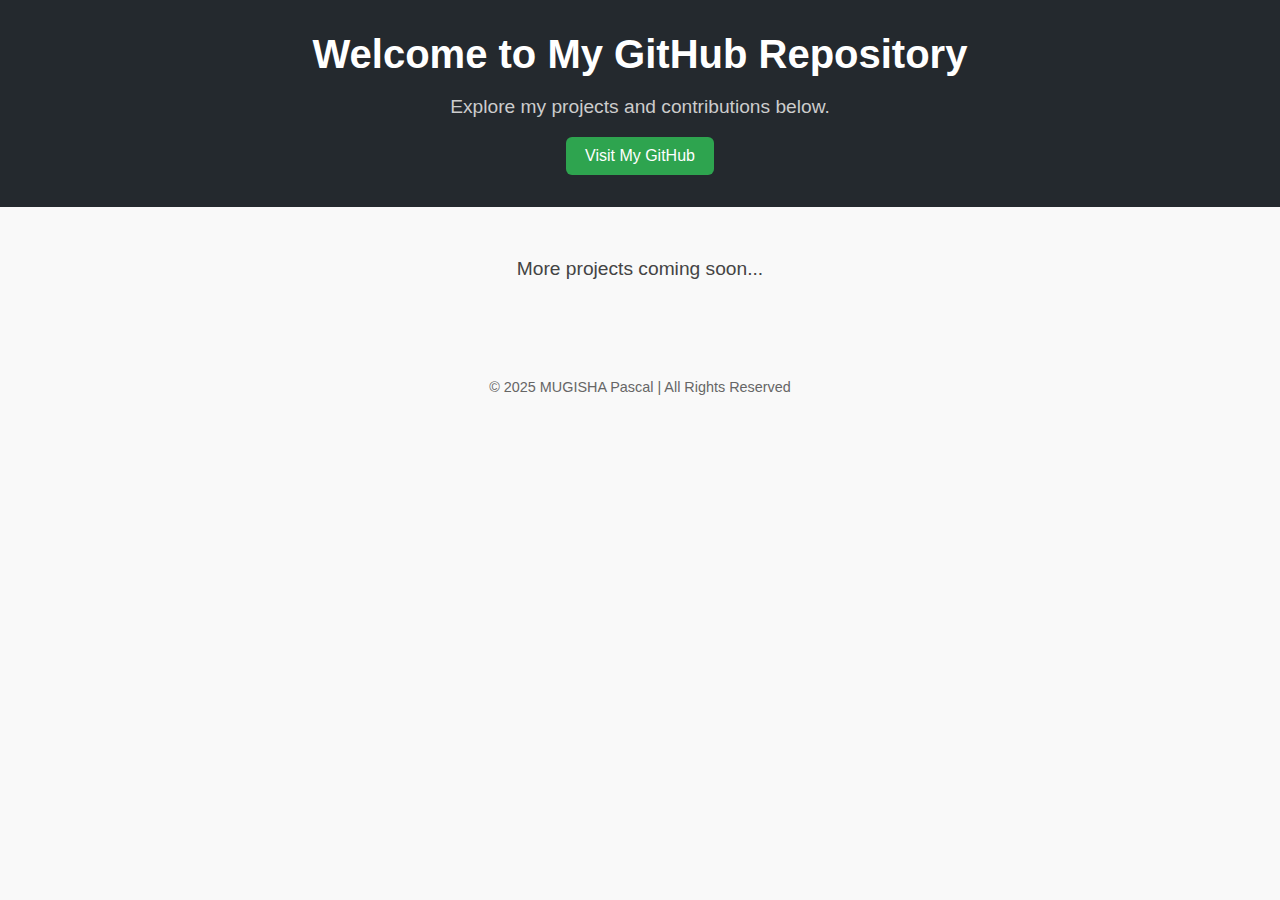
<file: index.html>
<!DOCTYPE html>
<html lang="en">
<head>
  <meta charset="UTF-8" />
  <meta name="viewport" content="width=device-width, initial-scale=1.0"/>
  <title>Welcome to My GitHub</title>
  <style>
    body {
      font-family: 'Segoe UI', sans-serif;
      background-color: #f9f9f9;
      margin: 0;
      padding: 0;
      text-align: center;
    }
    header {
      background-color: #24292e;
      color: white;
      padding: 2rem 1rem;
    }
    h1 {
      margin: 0;
      font-size: 2.5rem;
    }
    p {
      font-size: 1.2rem;
      color: #ccc;
    }
    .projects {
      padding: 2rem;
    }
    footer {
      margin-top: 3rem;
      color: #666;
      font-size: 0.9rem;
    }
    button {
      background-color: #2ea44f;
      color: white;
      border: none;
      padding: 0.6rem 1.2rem;
      font-size: 1rem;
      border-radius: 6px;
      cursor: pointer;
    }
    button:hover {
      background-color: #22863a;
    }
  </style>
</head>
<body>

  <header>
    <h1>Welcome to My GitHub Repository</h1>
    <p>Explore my projects and contributions below.</p>
    <button onclick="visitGithub()">Visit My GitHub</button>
  </header>

  <section class="projects">
    <!-- You can add embedded project cards here later -->
    <p style="color: #444;">More projects coming soon...</p>
  </section>

  <footer>
    &copy; 2025 MUGISHA Pascal | All Rights Reserved
  </footer>

  <script>
    function visitGithub() {
      window.open("https://github.com/MUGISHA-Pascal", "_blank");
    }
  </script>

</body>
</html>
</file>
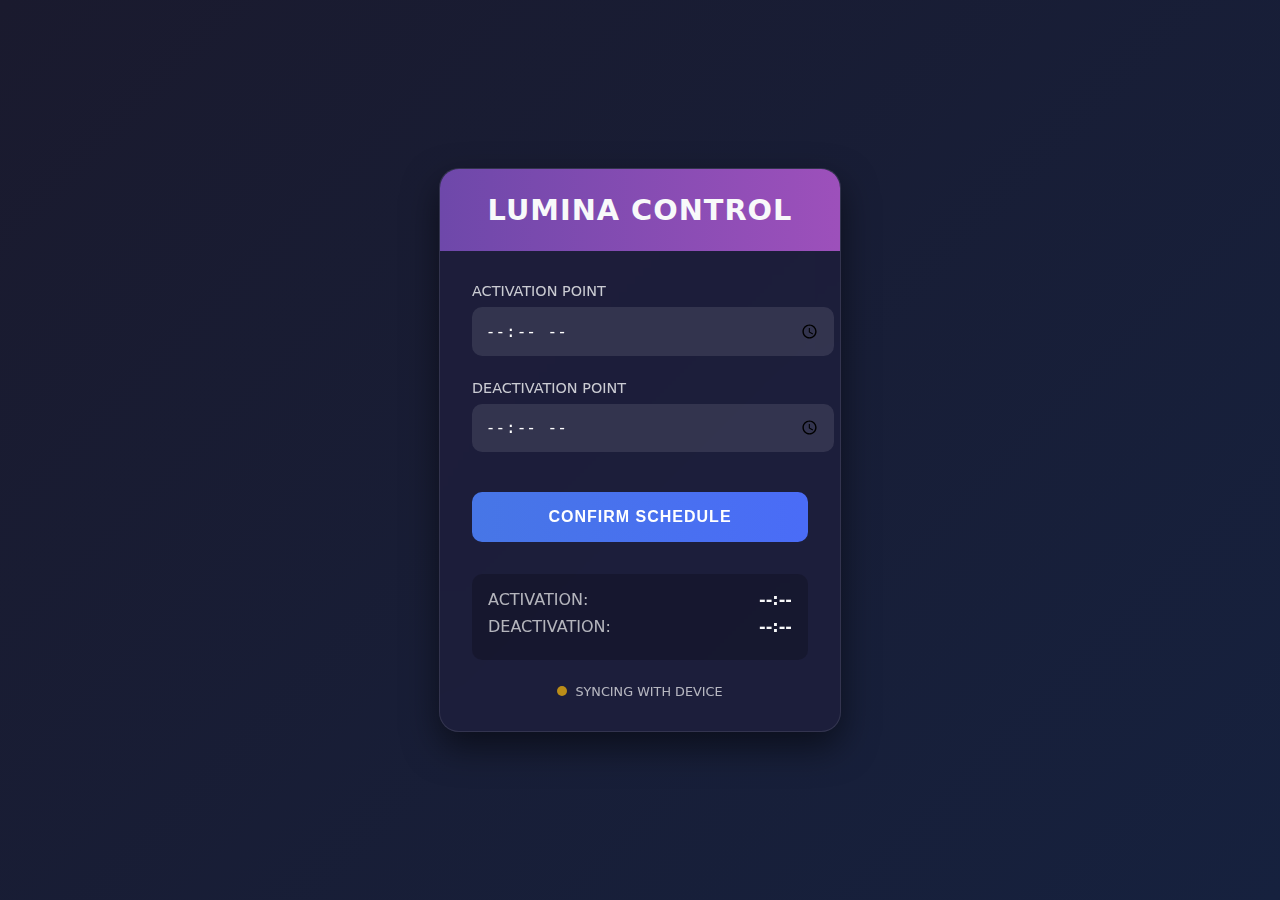
<file: MQTT-Light-Scheduler/index.html>
<!DOCTYPE html>
<html lang="en">
  <head>
    <meta charset="UTF-8" />
    <meta name="viewport" content="width=device-width, initial-scale=1.0" />
    <title>Lumina Control</title>
    <style>
      :root {
        --primary: #6e48aa;
        --secondary: #9d50bb;
        --accent: #4776e6;
        --dark: #1a1a2e;
        --light: #f8f9fa;
      }

      body {
        background: linear-gradient(135deg, #1a1a2e 0%, #16213e 100%);
        font-family: "Segoe UI", system-ui, sans-serif;
        margin: 0;
        padding: 0;
        min-height: 100vh;
        display: flex;
        justify-content: center;
        align-items: center;
        color: var(--light);
      }

      .container {
        width: 90%;
        max-width: 400px;
        background: rgba(30, 30, 60, 0.8);
        backdrop-filter: blur(10px);
        border-radius: 20px;
        box-shadow: 0 15px 35px rgba(0, 0, 0, 0.5);
        overflow: hidden;
        border: 1px solid rgba(255, 255, 255, 0.1);
      }

      .header {
        background: linear-gradient(to right, var(--primary), var(--secondary));
        padding: 1.5rem;
        text-align: center;
      }

      h1 {
        margin: 0;
        font-weight: 600;
        font-size: 1.8rem;
        letter-spacing: 1px;
      }

      .control-panel {
        padding: 2rem;
      }

      .time-selector {
        margin-bottom: 1.5rem;
      }

      .time-label {
        display: block;
        margin-bottom: 0.5rem;
        font-weight: 500;
        font-size: 0.9rem;
        opacity: 0.8;
      }

      .time-input {
        width: 100%;
        padding: 0.8rem;
        border-radius: 10px;
        border: none;
        background: rgba(255, 255, 255, 0.1);
        color: white;
        font-size: 1rem;
        outline: none;
        transition: all 0.3s ease;
      }

      .time-input:focus {
        background: rgba(255, 255, 255, 0.15);
        box-shadow: 0 0 0 2px var(--accent);
      }

      .submit-btn {
        width: 100%;
        padding: 1rem;
        border: none;
        border-radius: 10px;
        background: linear-gradient(to right, var(--accent), #4a6cf7);
        color: white;
        font-weight: 600;
        font-size: 1rem;
        cursor: pointer;
        transition: all 0.3s ease;
        margin-top: 1rem;
        text-transform: uppercase;
        letter-spacing: 1px;
      }

      .submit-btn:hover {
        transform: translateY(-2px);
        box-shadow: 0 5px 15px rgba(71, 118, 230, 0.4);
      }

      .schedule-display {
        margin-top: 2rem;
        background: rgba(0, 0, 0, 0.2);
        border-radius: 10px;
        padding: 1rem;
      }

      .schedule-item {
        display: flex;
        justify-content: space-between;
        margin-bottom: 0.5rem;
      }

      .schedule-label {
        font-weight: 500;
        opacity: 0.7;
      }

      .schedule-value {
        font-weight: 600;
      }

      .status-bar {
        display: flex;
        align-items: center;
        justify-content: center;
        margin-top: 1.5rem;
        font-size: 0.8rem;
        opacity: 0.7;
      }

      .status-indicator {
        width: 10px;
        height: 10px;
        border-radius: 50%;
        margin-right: 0.5rem;
        background: #ffbe0b;
        animation: pulse 2s infinite;
      }

      @keyframes pulse {
        0% {
          opacity: 0.5;
        }
        50% {
          opacity: 1;
        }
        100% {
          opacity: 0.5;
        }
      }

      .toast {
        position: fixed;
        bottom: 20px;
        right: 20px;
        background: var(--accent);
        color: white;
        padding: 1rem 1.5rem;
        border-radius: 10px;
        box-shadow: 0 5px 15px rgba(0, 0, 0, 0.3);
        transform: translateY(100px);
        opacity: 0;
        transition: all 0.3s ease;
      }

      .toast.show {
        transform: translateY(0);
        opacity: 1;
      }
    </style>
  </head>
  <body>
    <div class="container">
      <div class="header">
        <h1>LUMINA CONTROL</h1>
      </div>

      <div class="control-panel">
        <form id="light-form" onsubmit="submitSchedule(); return false;">
          <div class="time-selector">
            <label class="time-label">ACTIVATION POINT</label>
            <input
              type="time"
              id="onTime"
              name="onTime"
              required
              class="time-input"
            />
          </div>

          <div class="time-selector">
            <label class="time-label">DEACTIVATION POINT</label>
            <input
              type="time"
              id="offTime"
              name="offTime"
              required
              class="time-input"
            />
          </div>

          <button type="submit" class="submit-btn">CONFIRM SCHEDULE</button>
        </form>

        <div class="schedule-display">
          <div class="schedule-item">
            <span class="schedule-label">ACTIVATION:</span>
            <span id="on-time-display" class="schedule-value">--:--</span>
          </div>
          <div class="schedule-item">
            <span class="schedule-label">DEACTIVATION:</span>
            <span id="off-time-display" class="schedule-value">--:--</span>
          </div>
        </div>

        <div class="status-bar">
          <div class="status-indicator"></div>
          <span id="statusText">SYNCING WITH DEVICE</span>
        </div>
      </div>
    </div>

    <div id="notification" class="toast">SCHEDULE CONFIGURATION SAVED</div>

    <script src="script.js"></script>
  </body>
</html>
</file>
